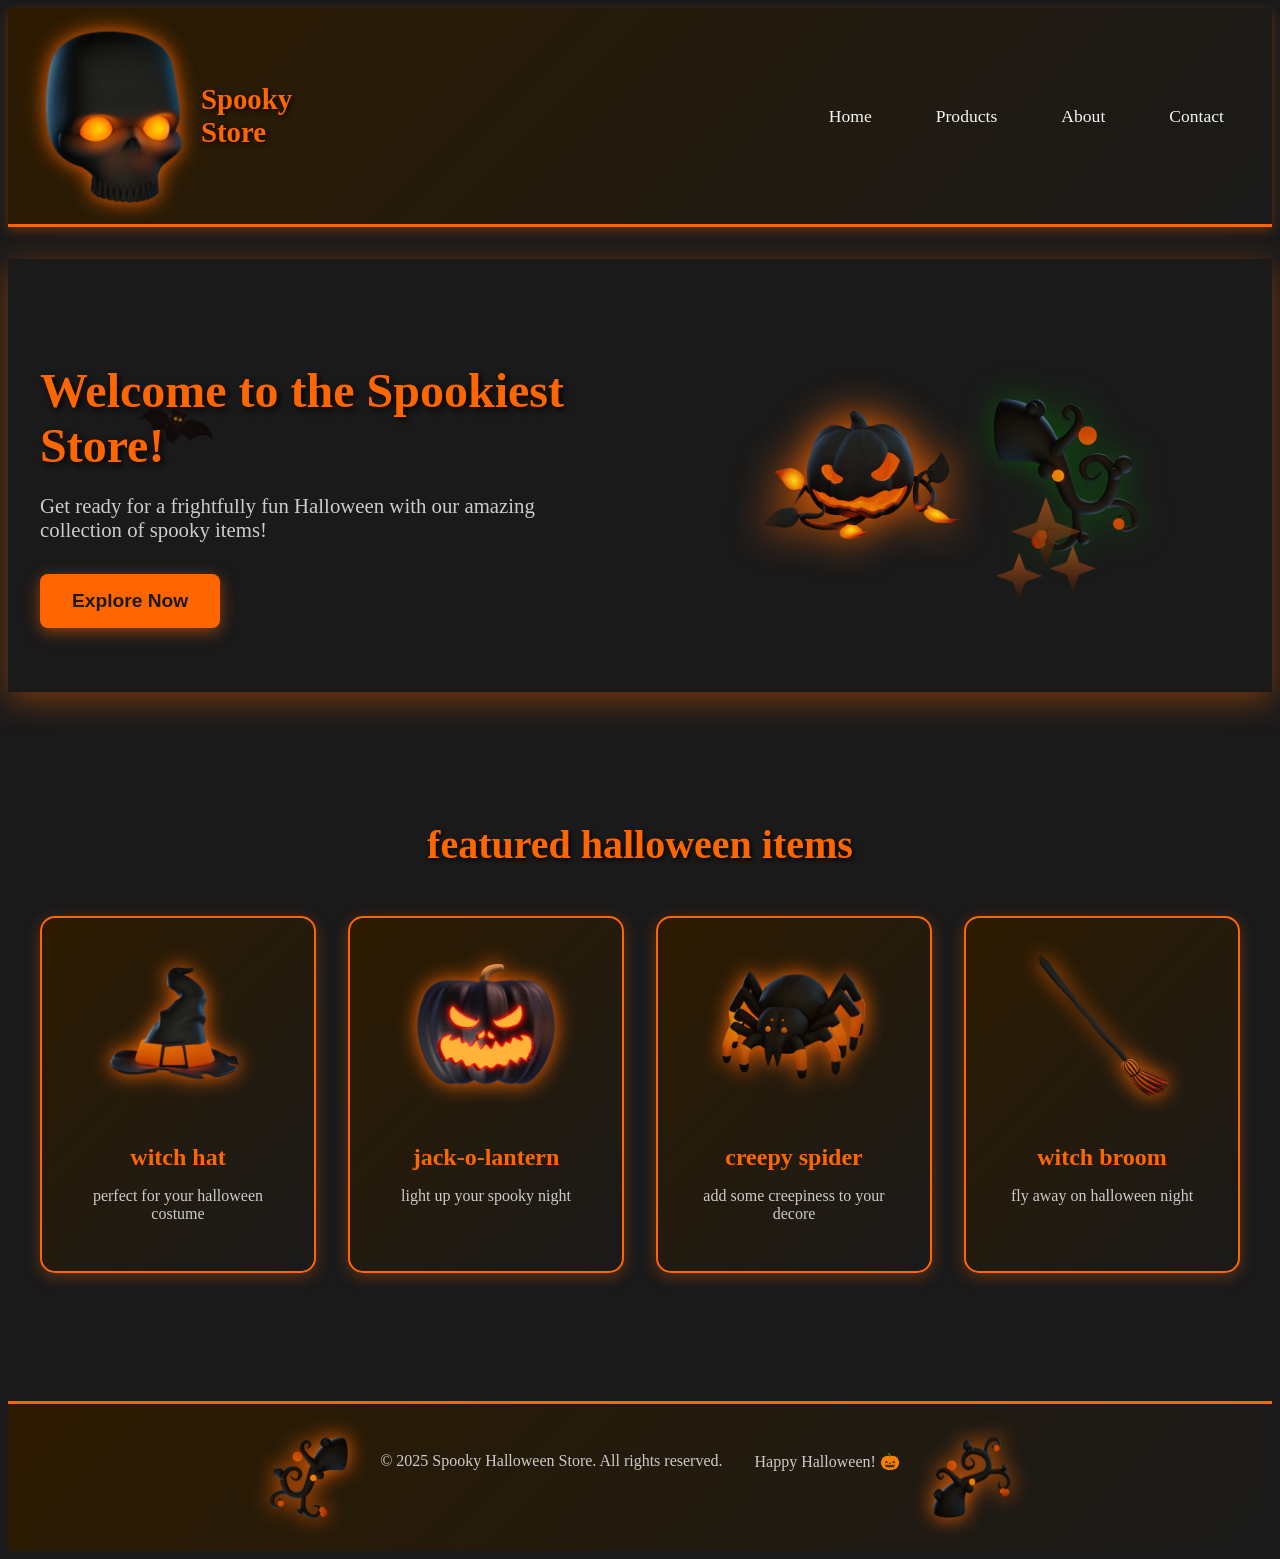
<file: index.html>
<!DOCTYPE html>
<html lang="en">
<head>
    <meta charset="UTF-8">
    <meta name="viewport" content="width=device-width, initial-scale=1.0">

    <title>Spooky Halloween Store</title>

    <link rel="stylesheet" href="css/styles.css">

    <script src="https://code.jquery.com/jquery-3.6.0.min.js"></script>
    <script src="scripts/script.js" defer></script>

</head>
<body>
    <!--Nav bar-->
<nav class="navbar">
    <div class="nav-container">
        <div class="logo">
<img src="images/logo-skull.png" alt="skull logo" class="logo.img">
<h1>Spooky Store</h1>
        </div>
<ul class="nav-menu">
    <li><a href="index.html" class="active">Home</a></li>
    <li><a href="products.html">Products</a></li>
    <li><a href="about.html">About</a></li>
    <li><a href="contact.html">Contact</a></li>
</ul>
    </div>
</nav>
    <!--Icons-->
<div class="floating-icons">
    <img src="images/nav-bat.png" alt="bat" class="float-icon bat">
    <img src="images/stars.png" alt="star" class="float-icon stars">
</div>
    <!--Hero-->
<section class="hero">
    <div class="hero-content">
        <h2 class="spooky-title">Welcome to the Spookiest Store!</h2>
        <p class="hero-text">Get ready for a frightfully fun Halloween with our amazing collection of spooky items!</p>
        <button class="cta-button" id="heroButton">Explore Now</button>
    </div>
    <div class="hero-images">
        <img src="images/home-pumpkin.png" alt="pumpkin" class="hero-img">
        <img src="images/home-tree1.png" alt="tree 1" class="hero-tree">
    </div>
</section>

    <!--Main-->
    <main>
<!--Featured items-->
<section class="featured">
    <h2 class="section-title">featured halloween items</h2>
    <div class="featured-grid">
    <div class="featured-card">
        <img src="images/item-witch-hat.png" alt="the hat">
        <h3>witch hat</h3>
        <p>perfect for your halloween costume</p>
    </div>
    <div class="featured-card">
        <img src="images/item-pumpkin.png" alt="orange thing">
        <h3>jack-o-lantern</h3>
        <p>light up your spooky night</p>
    </div>
    <div class="featured-card">
        <img src="images/item-spider.png" alt="spooder">
        <h3>creepy spider</h3>
        <p>add some creepiness to your decore</p>
    </div>
    <div class="featured-card">
        <img src="images/item-broom.png" alt="Eggman do the master broom!">
        <h3>witch broom</h3>
        <p>fly away on halloween night</p>
    </div>
    </div>
</section>
    </main>
        

<!--Footer-->
<footer class="footer">
    <div class="footer-content">
        <img src="images/footer-tree1.png" alt="footer tree 1" class="footer-tree">
<p>&copy; 2025 Spooky Halloween Store. All rights reserved.</p>
<p>Happy Halloween! &#127875;</p>
        <img src="images/footer-tree2.png" alt="footer tree 2" class="footer-tree">
    </div>
</footer>


</body>
</html>
</file>
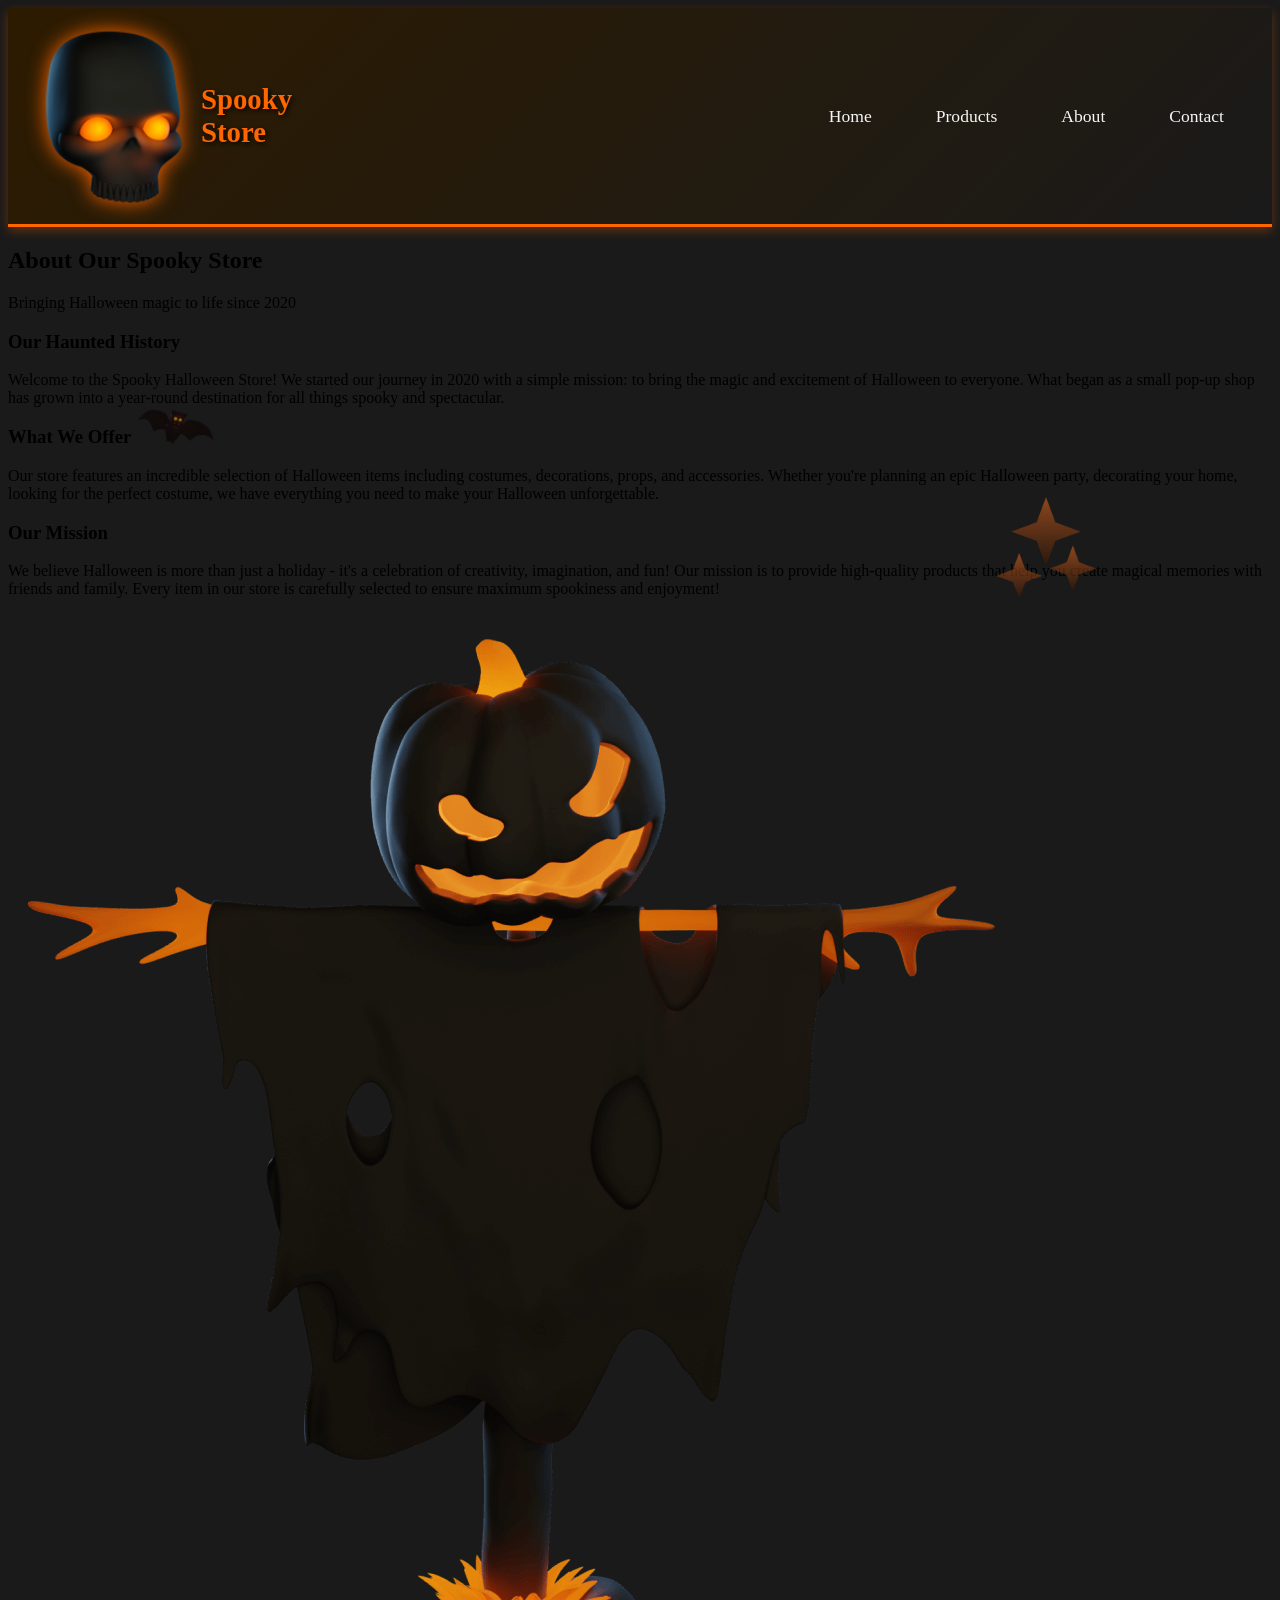
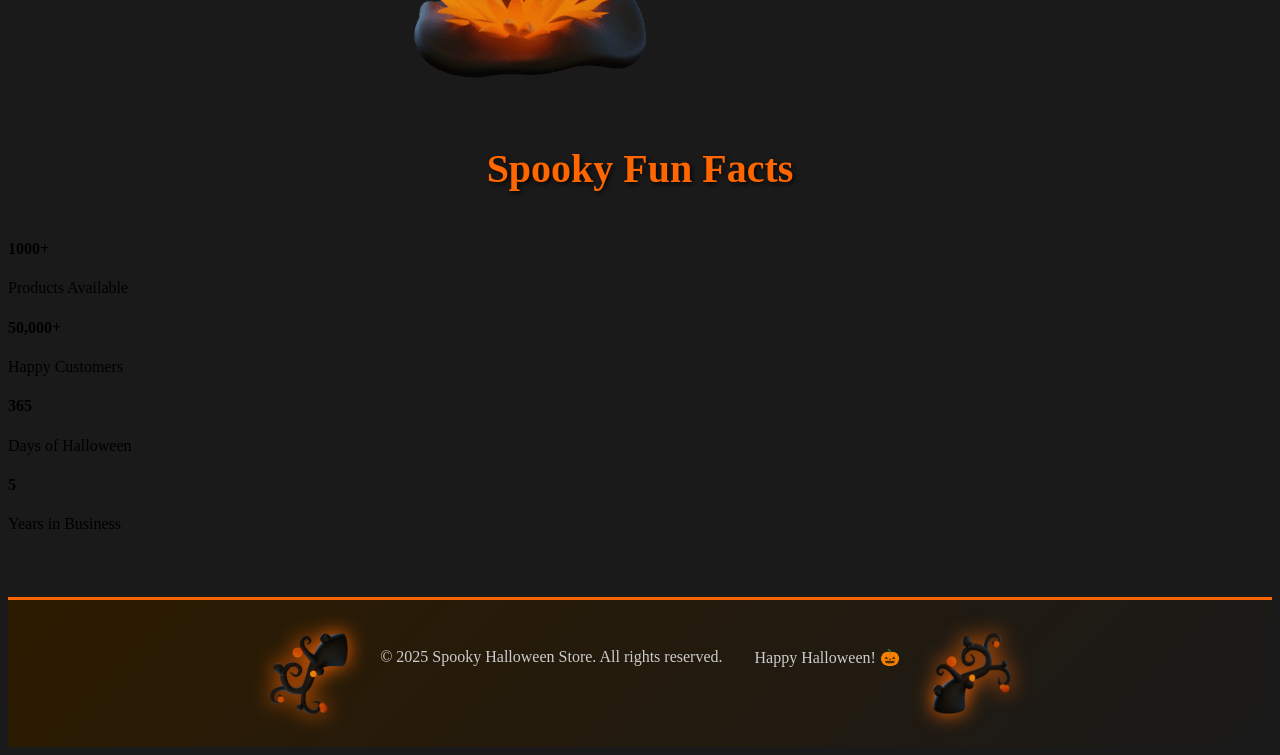
<file: about.html>
<!DOCTYPE html>
<html lang="en">
<head>
    <meta charset="UTF-8">
    <meta name="viewport" content="width=device-width, initial-scale=1.0">

    <title>Spooky Halloween Store</title>

    <link rel="stylesheet" href="css/styles.css">

    <script src="https://code.jquery.com/jquery-3.6.0.min.js"></script>
    <script src="scripts/script.js" defer></script>

</head>
<body>
    <!--Nav bar-->
<nav class="navbar">
    <div class="nav-container">
        <div class="logo">
<img src="images/logo-skull.png" alt="skull logo" class="logo.img">
<h1>Spooky Store</h1>
        </div>
<ul class="nav-menu">
    <li><a href="index.html">Home</a></li>
    <li><a href="products.html">Products</a></li>
    <li><a href="about.html" class="active">About</a></li>
    <li><a href="contact.html">Contact</a></li>
</ul>
    </div>
</nav>
<!--Icons-->
<div class="floating-icons">
    <img src="images/nav-bat.png" alt="bat" class="float-icon bat">
    <img src="images/stars.png" alt="star" class="float-icon stars">
</div>

<!--Page Header-->
<section class="page-header">
    <h2>About Our Spooky Store</h2> <p>Bringing Halloween magic to life since 2020</p>
</section>


<!-- About Content -->
 <section class="about-content">
    <div class="about-container">
        <div class="about-text"> <h3>Our Haunted History</h3> <p>Welcome to the Spooky Halloween Store! We started our journey in 2020 with a simple mission: to bring the magic and excitement of Halloween to everyone. What began as a small pop-up shop has grown into a year-round destination for all things spooky and spectacular.</p> <h3>What We Offer</h3> <p>Our store features an incredible selection of Halloween items including costumes, decorations, props, and accessories. Whether you're planning an epic Halloween party, decorating your home, looking for the perfect costume, we have everything you need to make your Halloween unforgettable. </p> <h3>Our Mission</h3> <p>We believe Halloween is more than just a holiday - it's a celebration of creativity, imagination, and fun! Our mission is to provide high-quality products that help you create magical memories with friends and family. Every item in our store is carefully selected to ensure maximum spookiness and enjoyment!</p>
        </div> <div class="about-image"> <img src="images/about-scare.png" alt="Scarecrow" class="scare-img">
        </div> 
    </div>
</section>



 <!-- Fun Facts Section --> 
<section class="fun-facts">
    <h3 class="section-title">Spooky Fun Facts</h3>
    <div class="facts-grid">
        <div class="fact-card">
            <h4>1000+</h4> <p>Products Available</p>
        </div>
        <div class="fact-card">
            <h4>50,000+</h4> <p>Happy Customers</p>
        </div>
        <div class="fact-card">
            <h4>365</h4> <p>Days of Halloween</p>
        </div>
        <div class="fact-card">
            <h4>5</h4> <p>Years in Business</p>
        </div>
</div>
</section>




<!--Footer-->
<footer class="footer">
    <div class="footer-content">
        <img src="images/footer-tree1.png" alt="footer tree 1" class="footer-tree">
<p>&copy; 2025 Spooky Halloween Store. All rights reserved.</p>
<p>Happy Halloween! &#127875;</p>
        <img src="images/footer-tree2.png" alt="footer tree 2" class="footer-tree">
    </div>
</footer>

</body>
</html>
</file>
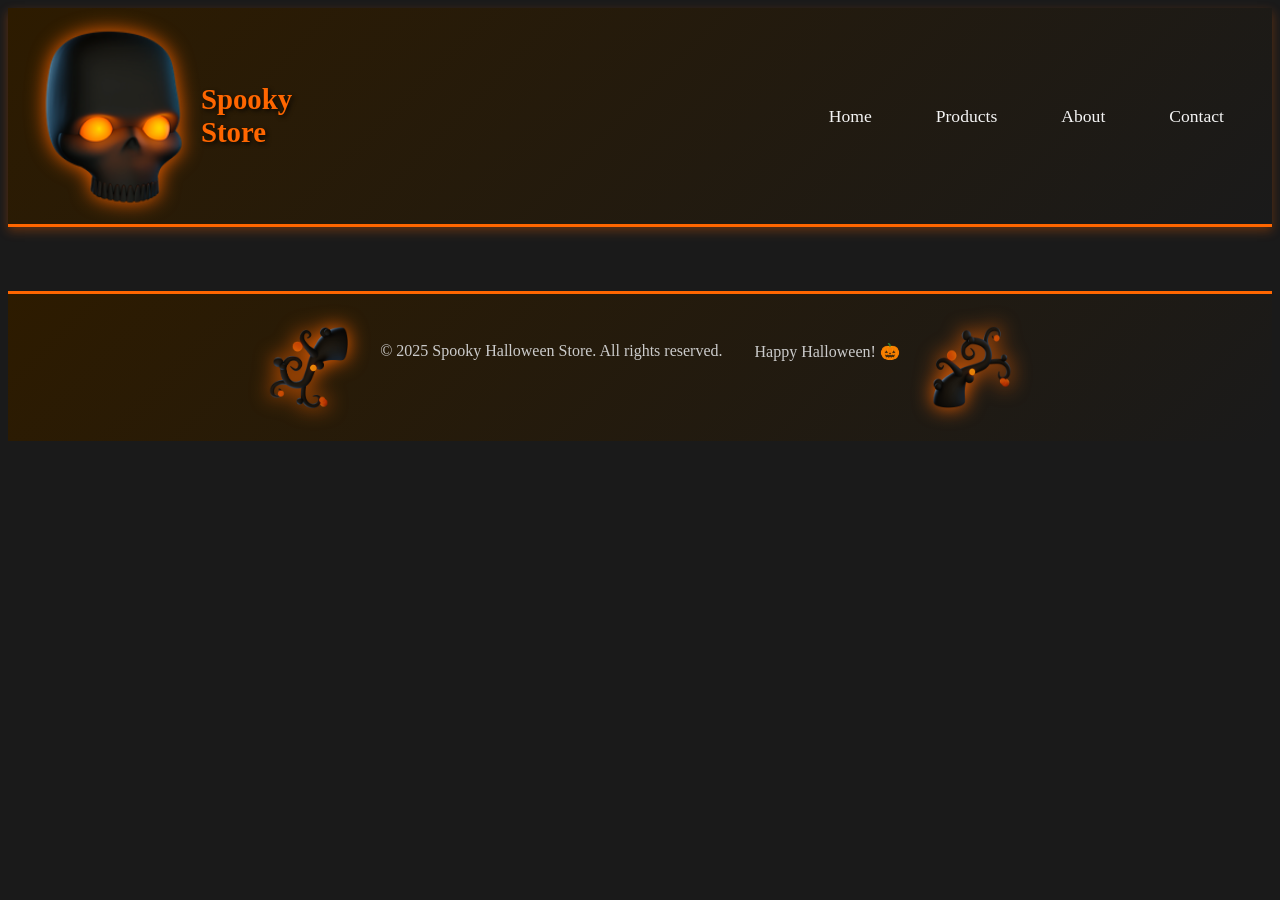
<file: contact.html>
<!DOCTYPE html>
<html lang="en">
<head>
    <meta charset="UTF-8">
    <meta name="viewport" content="width=device-width, initial-scale=1.0">

    <title>Spooky Halloween Store</title>

    <link rel="stylesheet" href="css/styles.css">

    <script src="https://code.jquery.com/jquery-3.6.0.min.js"></script>
    <script src="scripts/script.js" defer></script>

</head>
<body>
<!--Nav bar-->
<nav class="navbar">
    <div class="nav-container">
        <div class="logo">
<img src="images/logo-skull.png" alt="skull logo" class="logo.img">
<h1>Spooky Store</h1>
        </div>
<ul class="nav-menu">
    <li><a href="index.html">Home</a></li>
    <li><a href="products.html">Products</a></li>
    <li><a href="about.html">About</a></li>
    <li><a href="contact.html" class="active">Contact</a></li>
</ul>
    </div>
</nav>
<!--Footer-->
<footer class="footer">
    <div class="footer-content">
        <img src="images/footer-tree1.png" alt="footer tree 1" class="footer-tree">
<p>&copy; 2025 Spooky Halloween Store. All rights reserved.</p>
<p>Happy Halloween! &#127875;</p>
        <img src="images/footer-tree2.png" alt="footer tree 2" class="footer-tree">
    </div>
</footer>

</body>
</html>
</file>
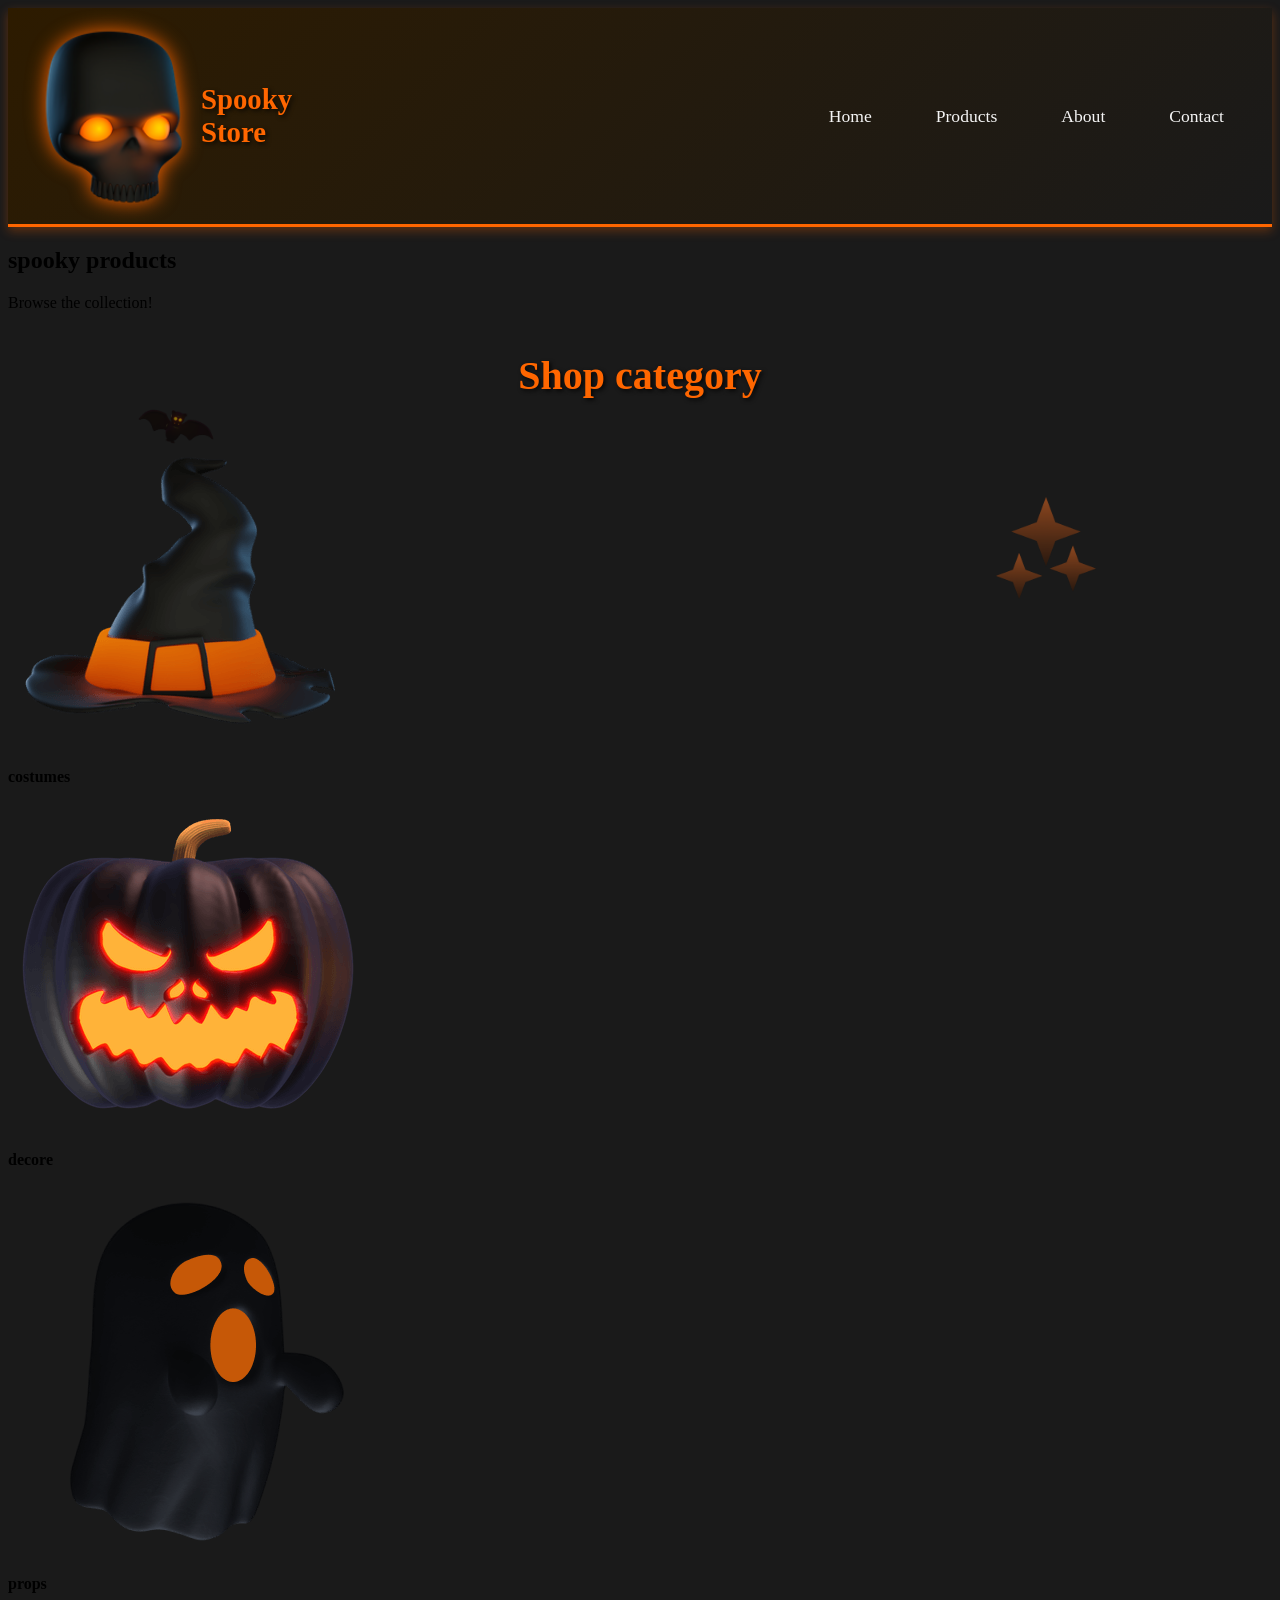
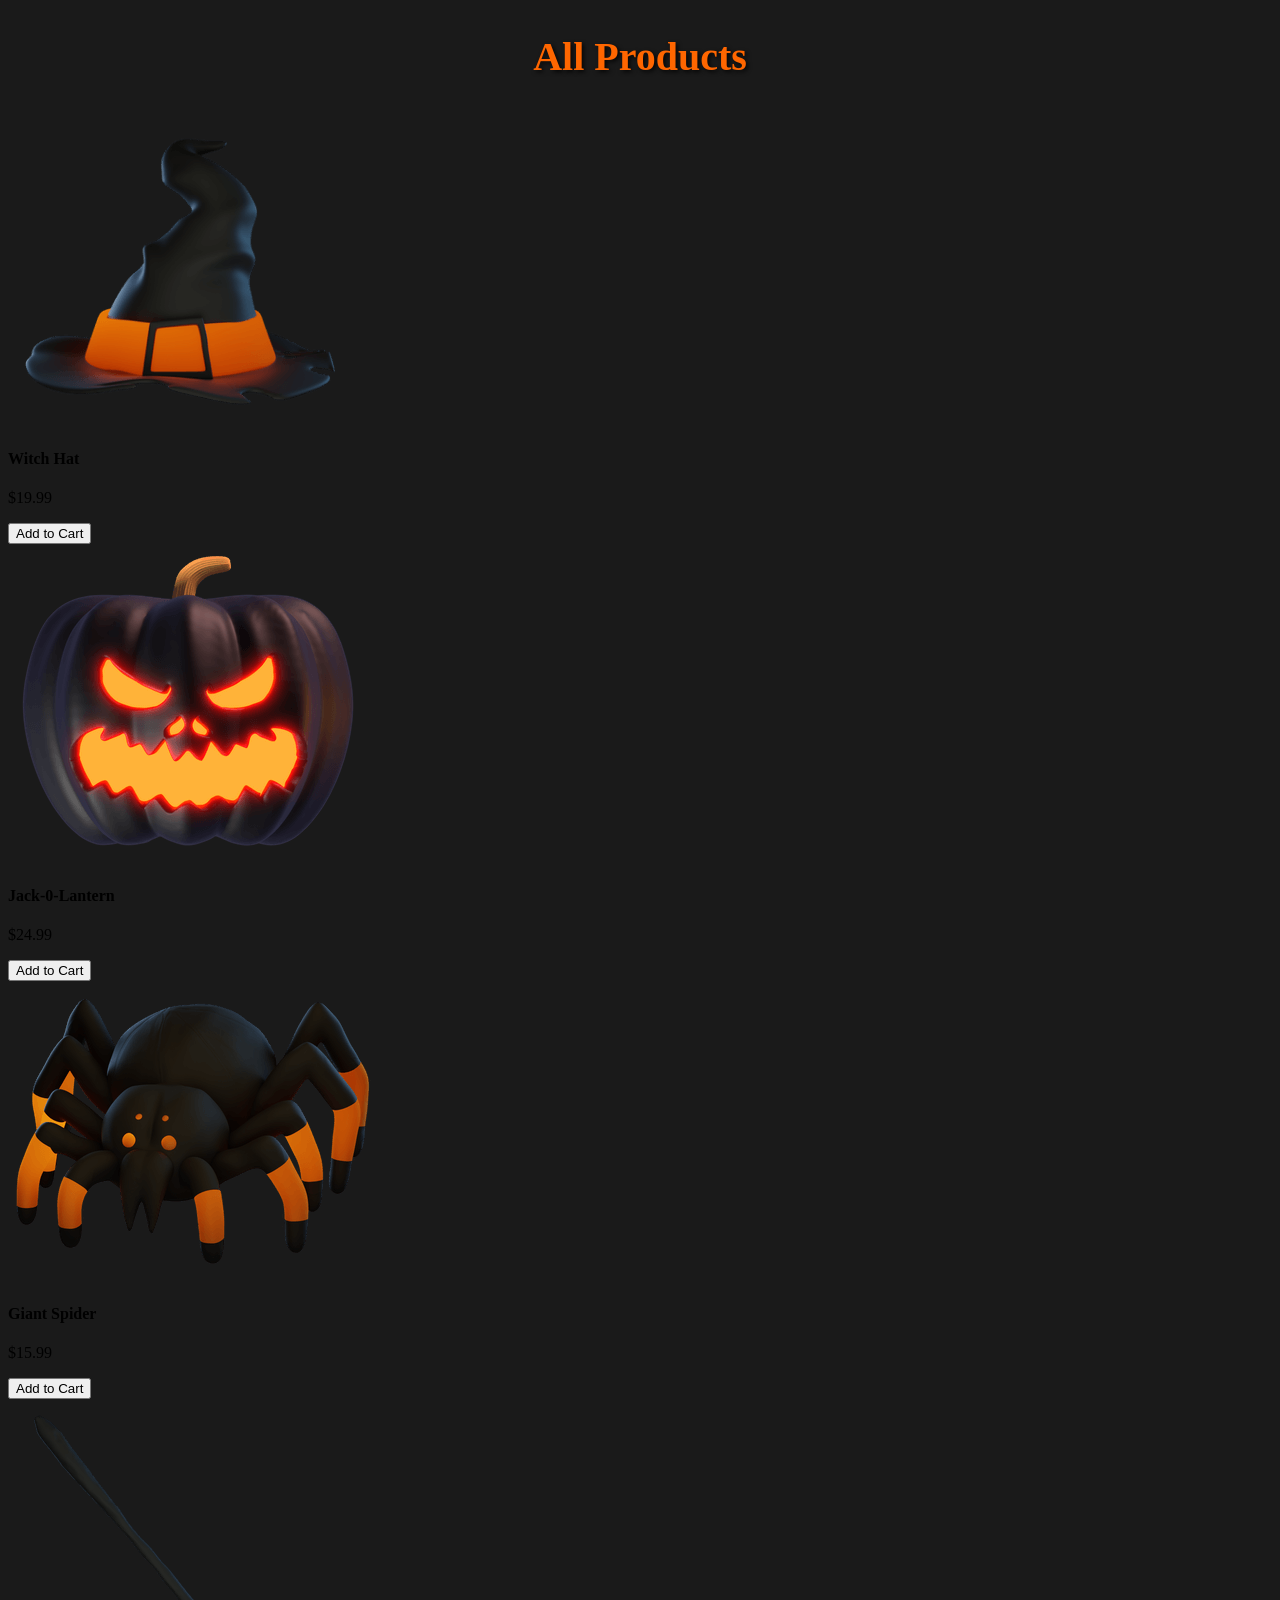
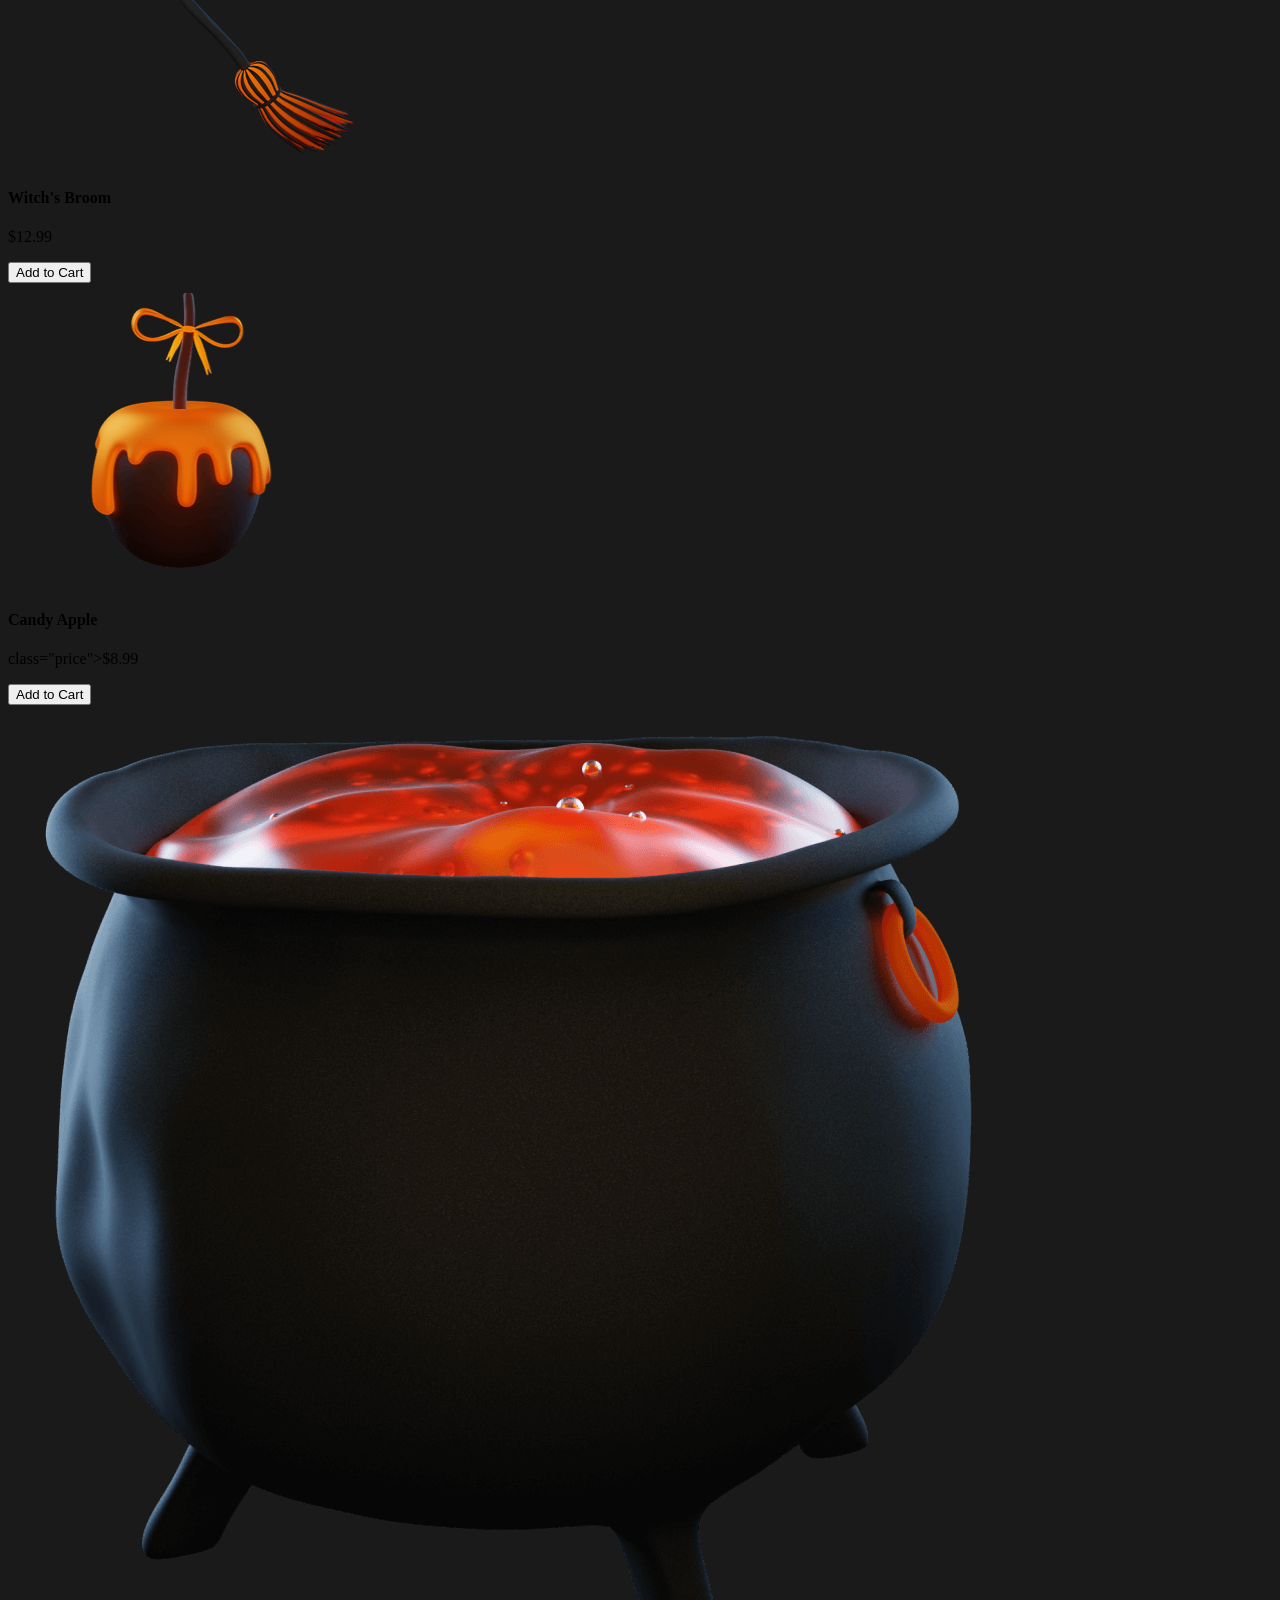
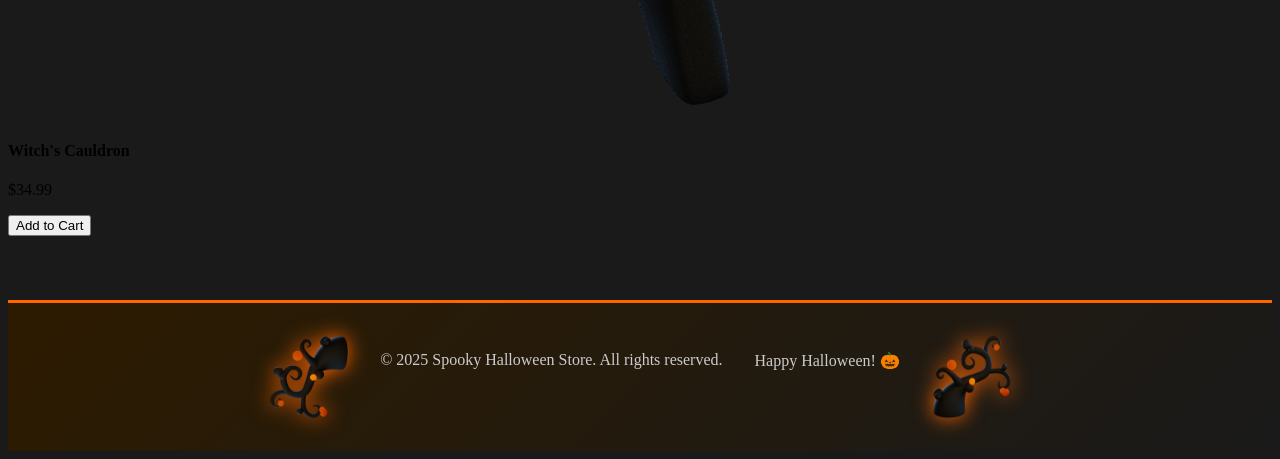
<file: products.html>
<!DOCTYPE html>
<html lang="en">
<head>
    <meta charset="UTF-8">
    <meta name="viewport" content="width=device-width, initial-scale=1.0">

    <title>Spooky Halloween Store</title>

    <link rel="stylesheet" href="css/styles.css">

    <script src="https://code.jquery.com/jquery-3.6.0.min.js"></script>
    <script src="scripts/script.js" defer></script>

</head>
<body>
    <!--Nav bar-->
<nav class="navbar">
    <div class="nav-container">
        <div class="logo">
<img src="images/logo-skull.png" alt="skull logo" class="logo.img">
<h1>Spooky Store</h1>
        </div>
<ul class="nav-menu">
    <li><a href="index.html">Home</a></li>
    <li><a href="products.html" class="active">Products</a></li>
    <li><a href="about.html">About</a></li>
    <li><a href="contact.html">Contact</a></li>
</ul>
    </div>
</nav>
<!--Icons-->
<div class="floating-icons">
    <img src="images/nav-bat.png" alt="bat" class="float-icon bat">
    <img src="images/stars.png" alt="star" class="float-icon stars">
</div>

<!--Page header-->
<section class="page-header">
    <h2>spooky products</h2>
    <p>Browse the collection!</p>
</section>

<!--Product Catagories-->
<section class="categories">
    <h3 class="section-title">Shop category</h3>
    <div class="category-grid">
        <div class="category-card" data-category="costumes">
            <img src="images/category-witch-hat.png" alt="hat">
            <h4>costumes</h4>
        </div>
        <div class="category-card" data-category="decore">
            <img src="images/category-pumpkin.png" alt="orange thing">
            <h4>decore</h4>
        </div>
        <div class="category-card" data-category="props">
            <img src="images/category-ghost.png" alt="boo">
            <h4>props</h4>
        </div>
    </div>
</section>

<!-- All Products Grid-->

<section class="products"> <h3 class="section-title">All Products</h3> <div class="products-grid"> <div class="product-card"> <img src="images/item-witch-hat.png" alt="Witch Hat"> <h4>Witch Hat</h4> <p class="price">$19.99</p> <button class="add-cart-btn">Add to Cart</button> </div> <div class="product-card"> <img src="images/item-pumpkin.png" alt="Jack-0-Lantern"> <h4>Jack-0-Lantern</h4> <p class="price">$24.99</p> <button class="add-cart-btn">Add to Cart</button> </div> <div class="product-card"> <img src="images/item-spider.png" alt="Giant Spider"> <h4>Giant Spider</h4> <p class="price">$15.99</p> <button class="add-cart-btn">Add to Cart</button> </div> <div class="product-card"> <img src="images/item-broom.png" alt="Witch Broom"> <h4>Witch's Broom</h4> <p class="price">$12.99</p> <button class="add-cart-btn">Add to Cart</button> </div> <div class="product-card"> <img src="images/item-apple.png" alt="Candy Apple"> <h4>Candy Apple</h4> <p> class="price">$8.99</p> <button class="add-cart-btn">Add to Cart</button> </div>

<div class="product-card"> <img src="images/party-cauldron.png" alt="Witch Cauldron"> <h4>Witch's Cauldron</h4> <p class="price"></p>$34.99</p> <button class="add-cart-btn">Add to Cart</button> </div> </div> </section> 



<!--Footer-->
<footer class="footer">
    <div class="footer-content">
        <img src="images/footer-tree1.png" alt="footer tree 1" class="footer-tree">
<p>&copy; 2025 Spooky Halloween Store. All rights reserved.</p>
<p>Happy Halloween! &#127875;</p>
        <img src="images/footer-tree2.png" alt="footer tree 2" class="footer-tree">
    </div>
</footer>

</body>
</html>
</file>
<file: css/styles.css>
/* =================================================
GLOBAL STYLES & RESET
=================================================== */

body {
    background-color: #1a1a1a;
}


/* ====================
NAVIGATION BAR (Flexbox)
====================== */

.navbar {background: linear-gradient(135deg, #2d1b00 0%, #1a1a1a 100%);
padding: 1rem 2rem;
position: sticky;
top: 0;
z-index: 1000;
box-shadow: 0 4px 10px rgba(255, 102, 0, 0.3);
border-bottom: 3px solid #ff6600;
}

.nav-container {
    display: flex;
    justify-content: space-between;
    align-items: center;
    max-width: 1200px;
    margin: 0 auto;
}

.logo {
    display: flex;
    align-items: center;
    gap: 1rem;
}

.logo img {
    width: 50%;
    height: 50%;
    filter: drop-shadow(0 0 10px #ff6600);
}


.logo h1 {
    color: #ff6600;
    font-size: 1.8rem;
    text-shadow: 2px 2px 4px rgba(0, 0, 0, 0.8);
}


.nav-menu {
    display: flex;
    list-style: none;
    gap: 2rem;
}


.nav-menu a {
    color: #f5f5f5;
    text-decoration: none;
    font-size: 1.1rem;
    padding: 0.5rem 1rem;
    border-radius: 5px;
    transition: all 0.3s ease;
}


.nav-menu a:hover,
.nav-manu a:active {
    background-color: #ff6600;
    color: #1a1a1a;
    transform: translateY(-3px);
}


/* ====================
Floating icons
====================== */



.floating-icons {
    position: fixed;
    width: 100%;
    height: 100vh;
    pointer-events: none;
    z-index: 10;
}


.float-icon {
    position: absolute;
    opacity: 0.6;
}


.bat {
    width: 80px;
    top: 20%;
    left: 10%;
}


.stars {
    width: 100px;
    top: 30%;
    right: 15%;
}



/* ========
hero section
========== */
.hero {
    display: flex;
    justify-content: space-between;
    align-items: center;
    padding: 4rem 2rem;
    max-width: 1200px;
    margin: 2rem auto;
    gap: 3rem;
    background: linear-gradient(135deg, #2d1b00 0%, #1a1a1a 50%, #0d4d0d, 100%);
    box-shadow: 0 8px 30px rgba(255, 102, 0, 0.4);
}

.hero-content {
    flex: 1;
}

.spooky-title {
    font-size: 3rem;
    color: #ff6600;
    margin-bottom: 1rem;
    text-shadow: 3px 3px 6px rgba(0, 0, 0, 0.8);
}

.hero-text {
    font-size: 1.3rem;
    margin-bottom: 2rem;
    color: #cccccc;
}

.cta-button {
    background-color: #ff6600;
    color: #1a1a1a;
    border: none;
    padding: 1rem 2rem;
    font-size: 1.2rem;
    font-weight: bold;
    border-radius: 8px;
    cursor: pointer;
    transition: all 0.3s ease;
    box-shadow: 0 4px 15px rgba(255, 102, 0, 0.5);
}

.cta-button:hover {
    background-color: #ff8833;
    transform: scale(1.1);
}

.hero-images {
    flex: 1;
    display: flex;
    gap: 2rem;
    justify-content: center;
    align-items: center;
}

.hero-img {
    width: 200px;
    filter: drop-shadow(0 0 20px #ff6600);
}

.hero-tree {
    width: 150px;
    filter: drop-shadow(0 0 15px #0d4d0d) ;
}


/*=====================
        Grid
=====================*/

.featured {
    padding: 4rem 2rem;
    max-width: 1200;
    margin: 0 auto;
}

.section-title {
    text-align: center;
    font-size: 2.5rem;
    color: #ff6600;
    margin-bottom: 3rem;
    text-shadow: 2px 2px 4px rgba(0, 0, 0, 0.8);
}

.featured-grid {
    display: grid;
    grid-template-columns: repeat(auto-fit, minmax(250px, 1fr));
    gap: 2rem;
}

.featured-card {
    background: linear-gradient(135deg, #2d1b00 0%, #1a1a1a 100%);
    padding: 2rem;
    border-radius: 15px;
    text-align: center;
    transition: all 0.3s ease;
    border: 2px solid #ff6600;
    box-shadow: 0 4px 15px rgba(255, 102, 0, 0.3);
}

.featured-card:hover {
    transform: translateY(-10px) rotate(2deg);
    box-shadow: 0 8px 25px rgba(255, 102, 0, 0.6);
}

.featured-card img {
    width: 150px;
    height: 150px;
    object-fit: contain;
    margin-bottom: 1rem;
    filter: drop-shadow(0 0 10px #f60);
}

.featured-card h3 {
    color: #f60;
    margin-bottom: 0.5rem;
    font-size: 1.5rem;
}

.featured-card p {
    color: #ccc;
}





/*=====================
        Footer
=====================*/

.footer {
    background: linear-gradient(135deg, #2d1b00 0%, #1a1a1a 100%);
    padding: 2rem;
    margin-top: 4rem;
    border-top: 3px solid #f60;
}

.footer-content {
    display: flex;
    justify-content: center;
    align-content: center;
    gap: 2rem;
    max-width: 1200px;
    margin: 0 auto;
    flex-wrap: wrap;
}

.footer-tree {
    width: 80px;
    filter: drop-shadow(0 0 10px #f60);
}

.footer p {
    color: #ccc;
    text-align: center;
}
</file>
